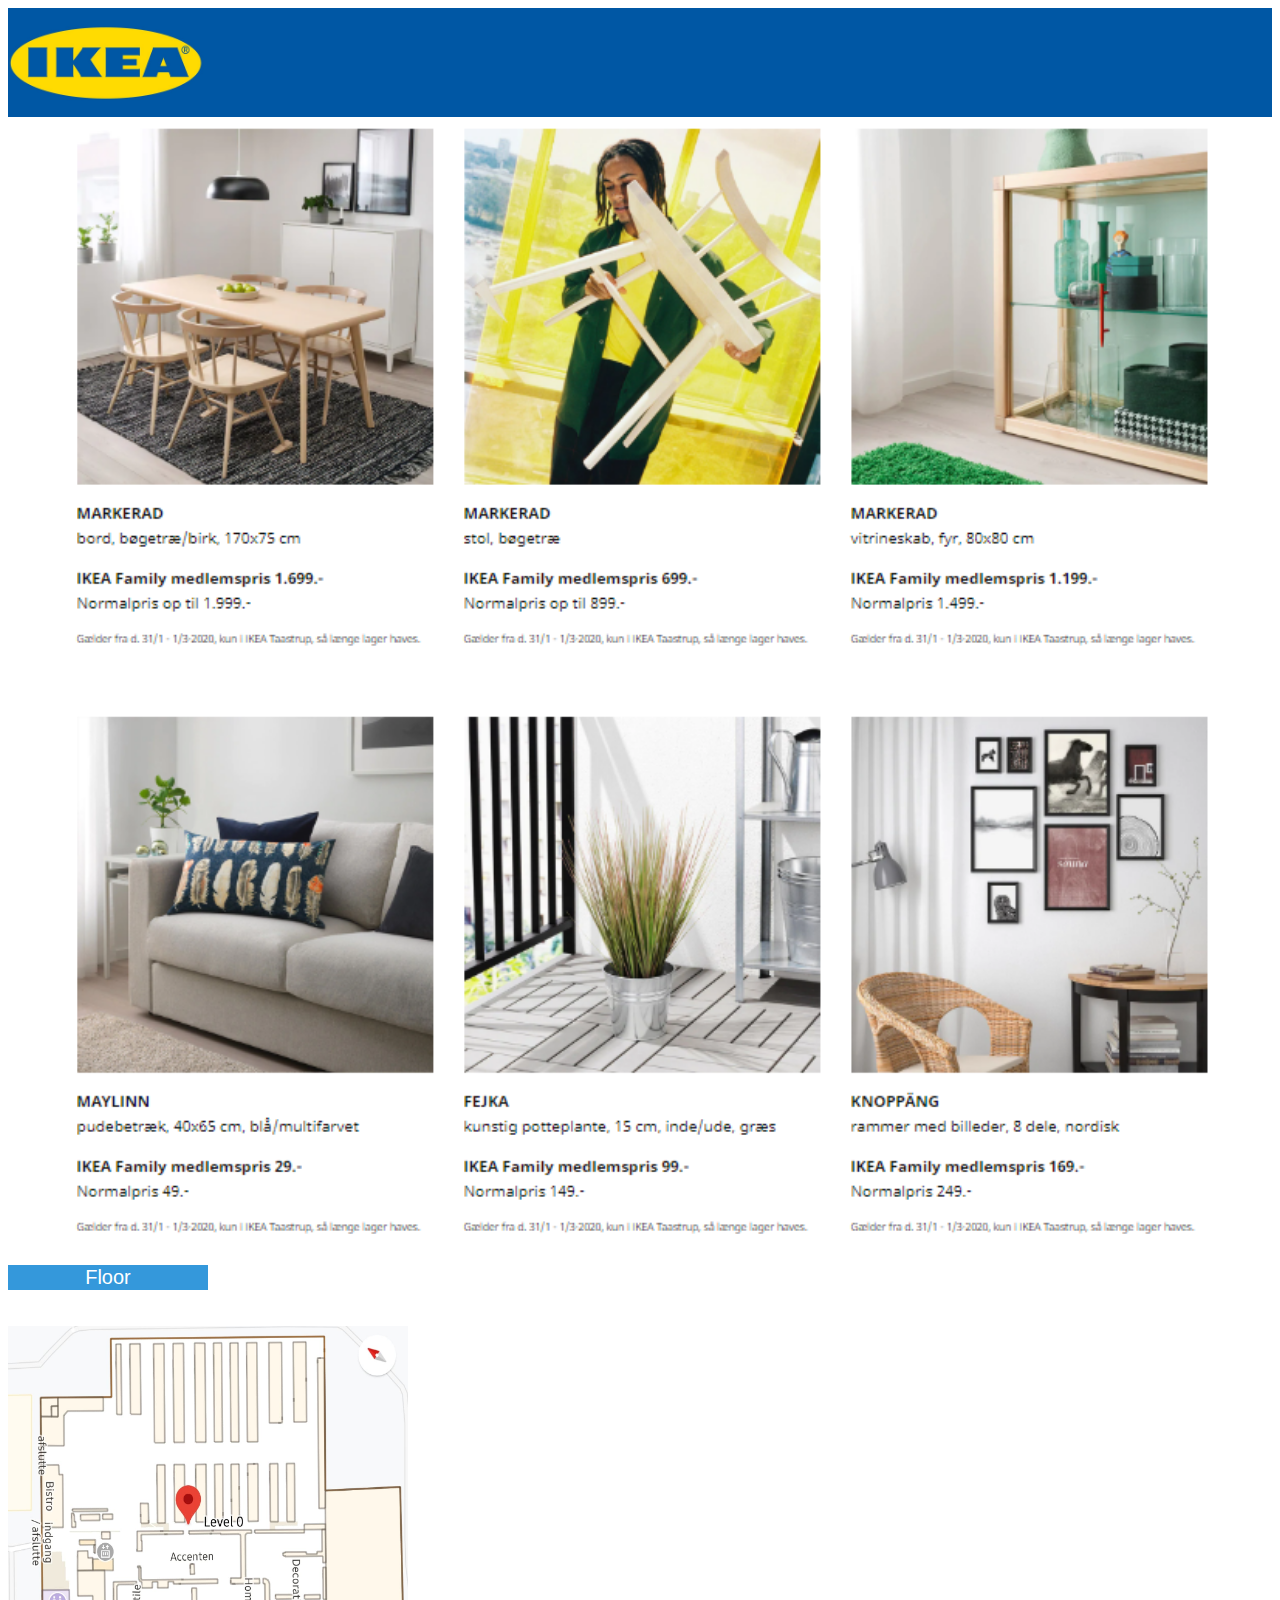
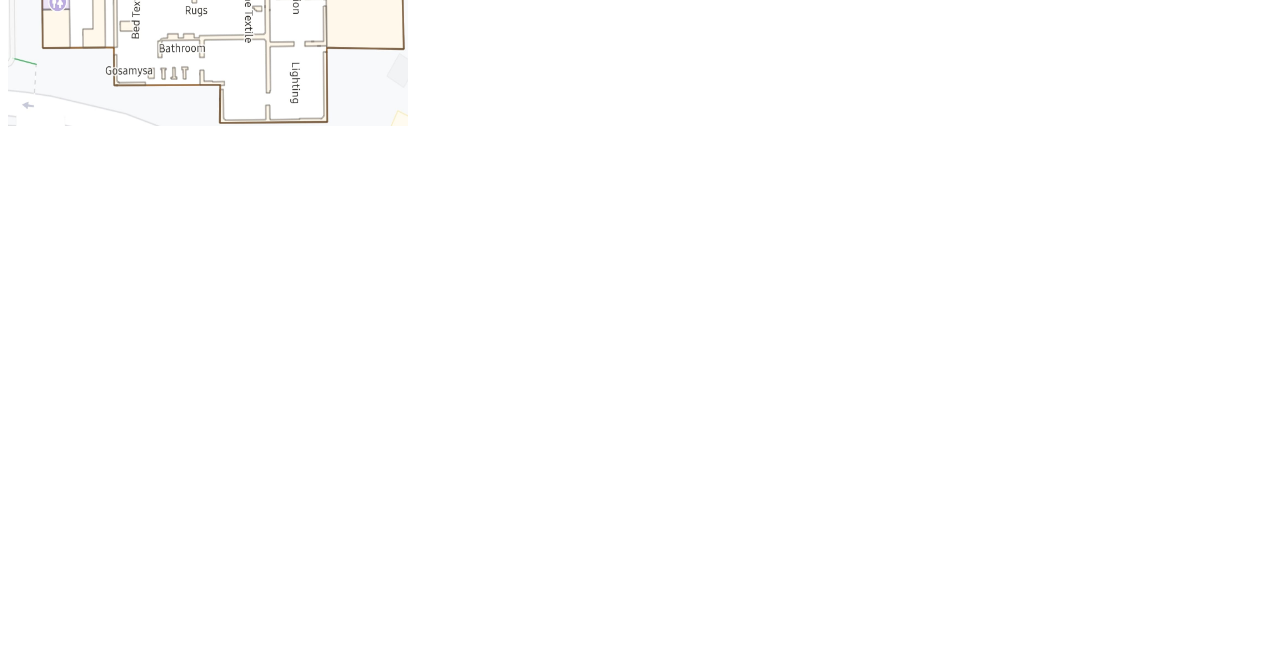
<file: beacons.html>
<!DOCTYPE html>

	<head>
	<link rel = "stylesheet" tpye = "text/css" href = "Beaconcss.css">
	<script type="text/javascript" src="Beaconjava.js"></script>
	<div id= "ikea">
	<img src="ikealogo.jpg" alt="Ikea Logo">
	</div>

	</head>
	
			<body>
			<div id= "ikea_reklame">
			<img src="ikea_reklame.png" alt="Ikea Reklame"><br><br>
			</div>
			
<div class="dropdown">
  <button onclick="myFunction()" class="dropbtn">Floor</button>
  <div id="myDropdown" class="dropdown-content">
    <button id="clickme" onclick="changeImage();"Ikea_kort.jpg">Floor 1</button> 
	
	<button id="clickme2" onclick="changeImage2();"Scone.png">Floor 2</button>
	</div class="dropdown">
	<br>
	<br>
	<br>
	<img id="image" src="ikea_kort.jpg" style="width:400px;height:400px;">
	
  </div>
</div>

			<br><br>
			<br><br>
			<br><br>
			<br><br>
			<br><br>
			<br><br>
			<br><br>
			<br><br>
			<br><br>
			<br><br>
			<br><br>
			<br><br>
			<br><br>
			<br><br>
			<br><br>
			
			</body>
</file>
<file: Beaconcss.css>
img{
	width: 100%;
	margin: auto;
}
#ikea_reklame{
	width: 90%;
	margin: auto;
}

#clickme{
	color: #FFDA1A;
	background-color: #0051BA;
	width: 49%;
	height: 5%;
	font-size: 16px;
	border: none;
}
#clickme2{
	color: #FFDA1A;
	background-color: #0051BA;
	width: 49%;
	height: 5%;
	font-size: 16px;
	border: none;
}
	
/* Dropdown Button */
.dropbtn {
  background-color: #3498DB;
  color: white;
  width: 50%;
  height: 10%;
  font-size: 20px;
  border-style: none;
  cursor: pointer;
}

/* Dropdown button on hover & focus */
.dropbtn:hover, .dropbtn:focus {
  background-color: #2980B9;
}

/* The container <div> - needed to position the dropdown content */
.dropdown {
  position: relative;
  display: inline-block;
}

/* Dropdown Content (Hidden by Default) */
.dropdown-content {
  display: none;
  position: absolute;
  background-color: #f1f1f1;
  min-width: 200px;
  box-shadow: 0px 8px 16px 0px rgba(0,0,0,0.2);
  z-index: 1;
  
}


/* Change color of dropdown links on hover */
.dropdown-content a:hover {background-color: #ddd}

/* Show the dropdown menu (use JS to add this class to the .dropdown-content container when the user clicks on the dropdown button) */
.show {display:block;}
</file>
